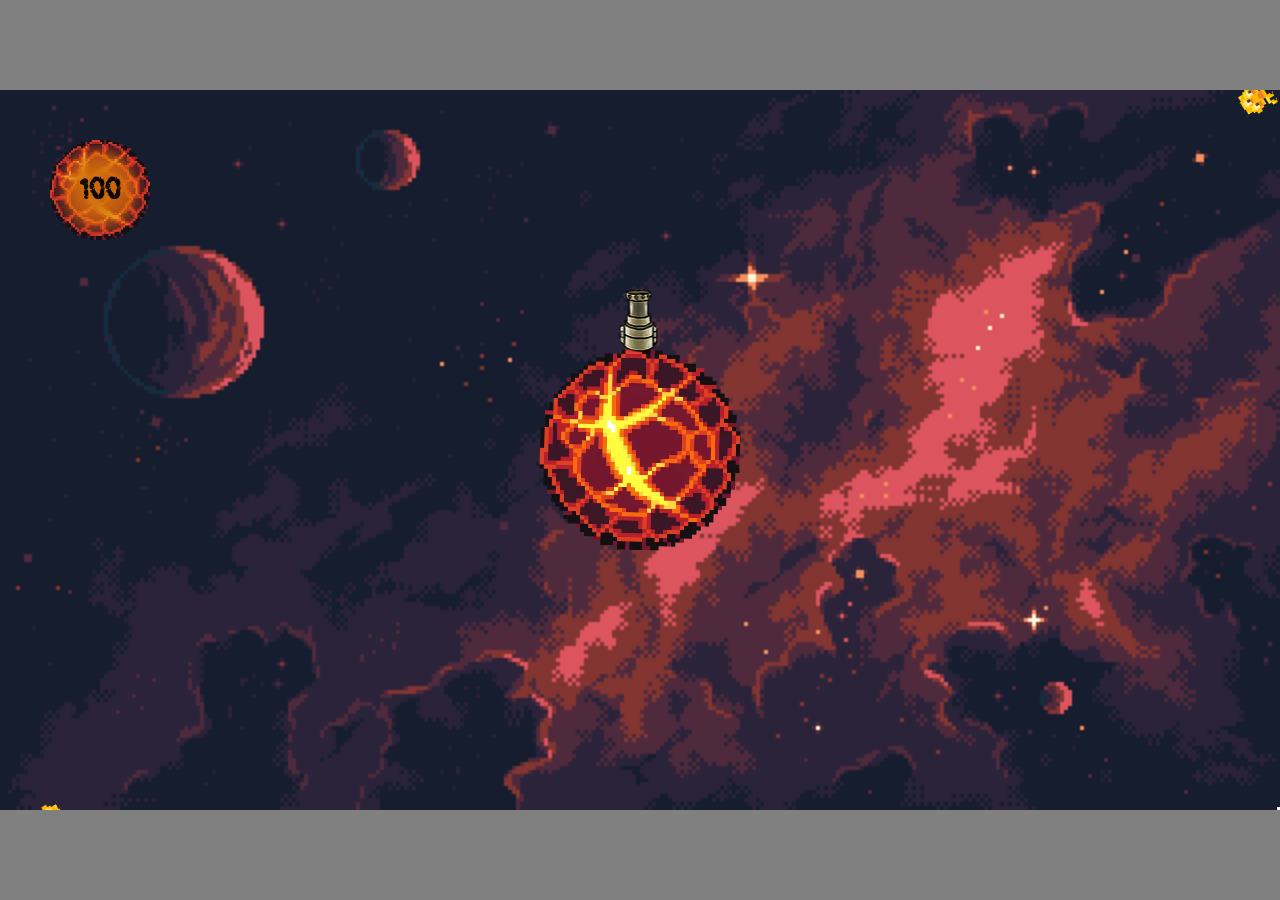
<file: web/index.html>
<!DOCTYPE html>
<html lang="en">
<head>
    <meta charset="UTF-8">
    <meta http-equiv="X-UA-Compatible" content="IE=edge">
    <meta name="viewport" content="width=device-width, initial-scale=1.0">
    <script src="./static/js/init.js" type="module" ></script>
    <title>CoopPlanetDefender</title>
    <link rel="icon" href="#" />
    <link href="./static/style/style.css" rel="stylesheet">
</head>
<body>
    <canvas width="1200" height="800" id="screen"></canvas>
</body>
</html>
</file>
<file: web/static/style/style.css>
html {
    height: 100vh;
    width: 100vw;
    background-color: gray;
}

canvas {
    background: white;
}

body {
    margin: 0;
    height: 100%;
    display: flex;
    justify-content: center;
    align-items: center;
}

@font-face {
    font-family: 'StoneFont';
    src: url('../fonts/FairyStone-OVxep.otf');
  }
</file>
